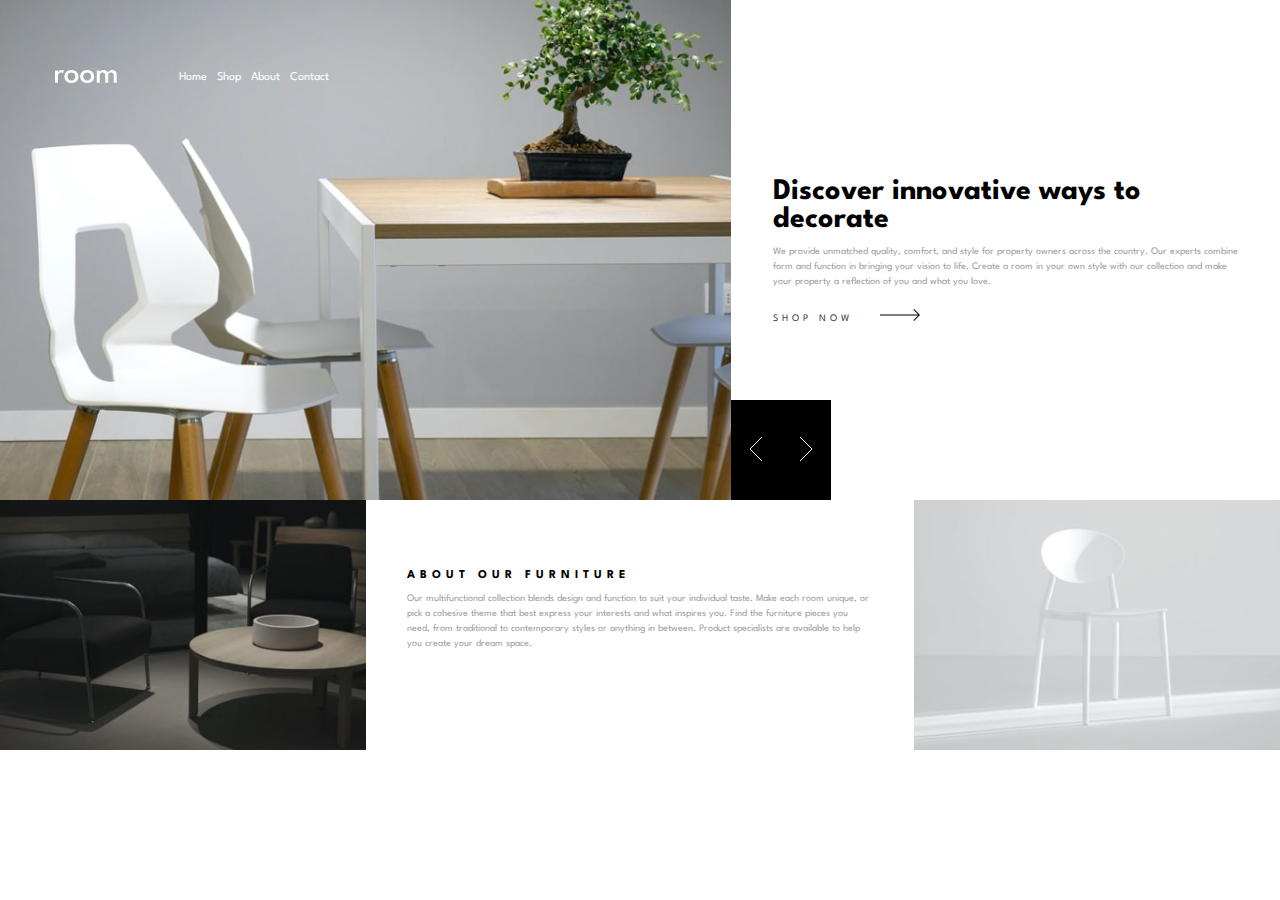
<file: index.html>
<!DOCTYPE html>
<html lang="en">
  <head>
    <meta charset="UTF-8" />
    <meta name="viewport" content="width=device-width, initial-scale=1.0" />
    <link rel="icon" href="./images/logo.png" />
    <link rel="stylesheet" type="text/css" href="./styles/index.css" />

    <title>r o o m</title>

  </head>
  <body>
    <main class="main">
      <section class="main__hero">
        <nav class="main__nav container">
          <img
            src="./images/icon-hamburger.svg"
            class="main__hamburger"
            alt="icon-hamburger"
          />
          <img src="./images/logo.svg" class="main__logo" alt="room__logo" />
          <ul class="main__links">
            <li class="main__item">
              <a href="" class="main__item"> Home </a>
            </li>
            <li class="main__item">
              <a href="" class="main__item"> Shop </a>
            </li>
            <li class="main__item">
              <a href="" class="main__item"> About </a>
            </li>
            <li class="main__item">
              <a href="" class="main__item"> Contact </a>
            </li>
          </ul>
        </nav>
      </section>
      <section class="main__buy container">
        <div class="main__content">
          <h2 class="main__title">Discover innovative ways to decorate</h2>
          <p class="main__paragraph">
            We provide unmatched quality, comfort, and style for property owners
            across the country. Our experts combine form and function in
            bringing your vision to life. Create a room in your own style with
            our collection and make your property a reflection of you and what
            you love.
          </p>
          <a href="" class="main__cta">
            Shop now <img src="./images/icon-arrow.svg " class="main__arrow" />
          </a>
        </div>
      </section>
      <div class="main__bg"></div>
      <section class="main__about container">
        <h3 class="main__title--2">ABOUT OUR FURNITURE</h3>
        <p class="main__paragraph--about">
          Our multifunctional collection blends design and function to suit your
          individual taste. Make each room unique, or pick a cohesive theme that
          best express your interests and what inspires you. Find the furniture
          pieces you need, from traditional to contemporary styles or anything
          in between. Product specialists are available to help you create your
          dream space.
        </p>
      </section>
      <div class="main__bg--second"></div>
      <div class="main__controls">
        <a href="pg3.html">
          <img
            src="./images/icon-angle-left.svg"
            class="main__control"
            alt="arrow pointing left"
          />
        </a>
        <a href="pg2.html">
          <img
            src="./images/icon-angle-right.svg"
            class="main__control"
            alt="arrow pointing right"
          />
        </a>
      </div>
    </main>

    <!-- <div class="attribution">
      Challenge by
      <a href="https://www.frontendmentor.io?ref=challenge" target="_blank"
        >Frontend Mentor</a
      >. Coded by
      <a href="https://portfolio-paulacelman.vercel.app/" target="_blank"
        >Paula Celman</a
      >.
    </div> -->
  </body>
</html>

<!-- We are available all across the globe With stores all over the world, it's
  easy for you to find furniture for your home or place of business. Locally,
  we’re in most major cities throughout the country. Find the branch nearest
  you using our store locator. Any questions? Don't hesitate to contact us
  today. Shop now Manufactured with the best materials Our modern furniture
  store provide a high level of quality. Our company has invested in advanced
  technology to ensure that every product is made as perfect and as consistent
  as possible. With three decades of experience in this industry, we
  understand what customers want for their home and office. Shop now About our
  furniture -->
</file>
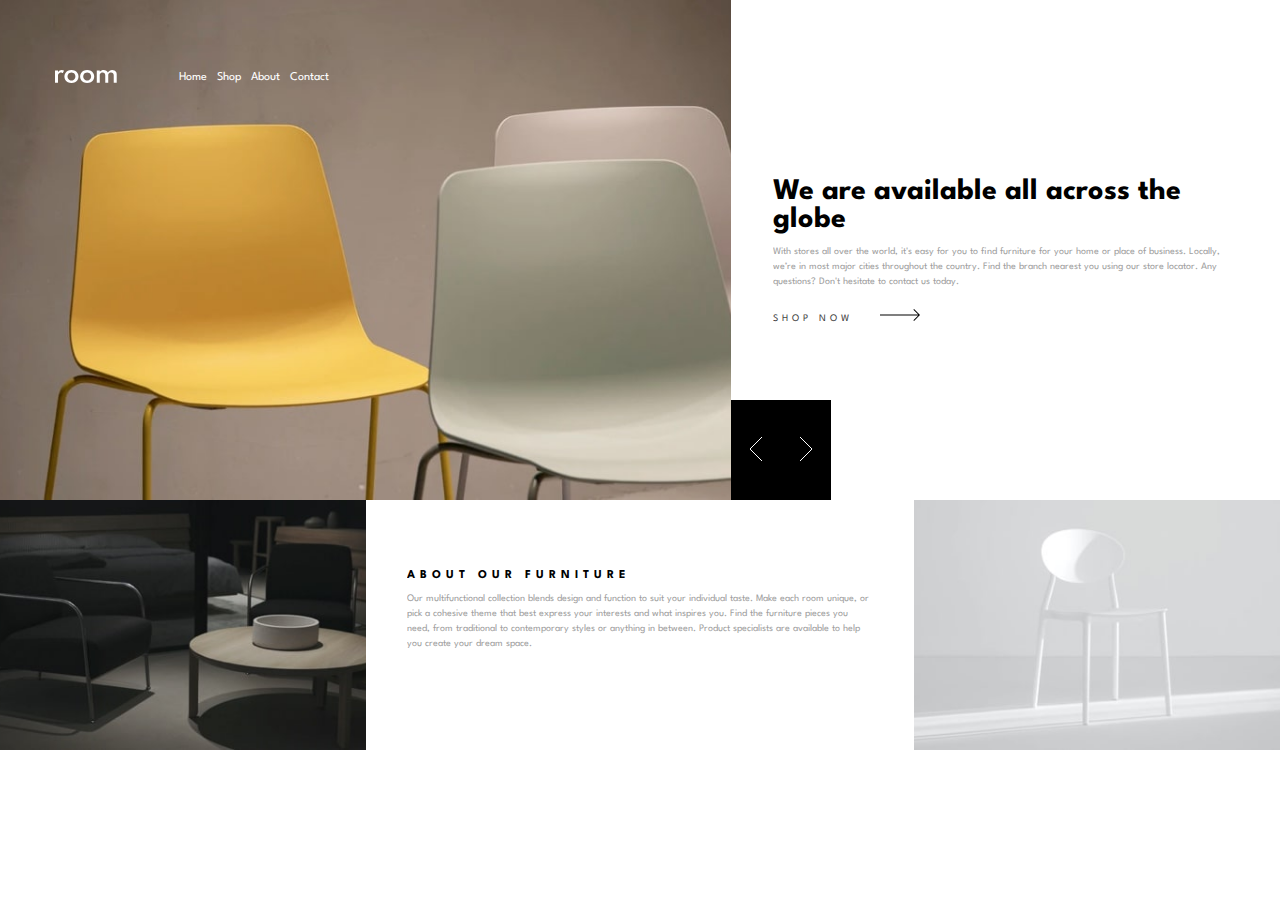
<file: pg2.html>
<!DOCTYPE html>
<html lang="en">
  <head>
    <meta charset="UTF-8" />
    <meta name="viewport" content="width=device-width, initial-scale=1.0" />
    <link rel="icon" href="./images/logo.png" />
    <link rel="stylesheet" type="text/css" href="./styles/pg2.css" />

    <title>r o o m</title>

  </head>
  <body>
    <main class="main">
      <section class="main__hero">
        <nav class="main__nav container">
          <img
            src="./images/icon-hamburger.svg"
            class="main__hamburger"
            alt="icon-hamburger"
          />
          <img src="./images/logo.svg" class="main__logo" alt="room__logo" />
          <ul class="main__links">
            <li class="main__item">
              <a href="" class="main__item"> Home </a>
            </li>
            <li class="main__item">
              <a href="" class="main__item"> Shop </a>
            </li>
            <li class="main__item">
              <a href="" class="main__item"> About </a>
            </li>
            <li class="main__item">
              <a href="" class="main__item"> Contact </a>
            </li>
          </ul>
        </nav>
      </section>
      <section class="main__buy container">
        <div class="main__content">
          <h2 class="main__title">We are available all across the globe</h2>
          <p class="main__paragraph">
            With stores all over the world, it's
  easy for you to find furniture for your home or place of business. Locally,
  we’re in most major cities throughout the country. Find the branch nearest
  you using our store locator. Any questions? Don't hesitate to contact us
  today.
          </p>
          <a href="" class="main__cta">
            Shop now <img src="./images/icon-arrow.svg " class="main__arrow" />
          </a>
        </div>
      </section>
      <div class="main__bg"></div>
      <section class="main__about container">
        <h3 class="main__title--2">ABOUT OUR FURNITURE</h3>
        <p class="main__paragraph--about">
          Our multifunctional collection blends design and function to suit your
          individual taste. Make each room unique, or pick a cohesive theme that
          best express your interests and what inspires you. Find the furniture
          pieces you need, from traditional to contemporary styles or anything
          in between. Product specialists are available to help you create your
          dream space.
        </p>
      </section>
      <div class="main__bg--second"></div>
      <div class="main__controls">
        <a href="index.html">
          <img
            src="./images/icon-angle-left.svg"
            class="main__control"
            alt="arrow pointing left"
          />
        </a>
        <a href="pg3.html">
          <img
            src="./images/icon-angle-right.svg"
            class="main__control"
            alt="arrow pointing right"
          />
        </a>
      </div>
    </main>

    <!-- <div class="attribution">
      Challenge by
      <a href="https://www.frontendmentor.io?ref=challenge" target="_blank"
        >Frontend Mentor</a
      >. Coded by
      <a href="https://portfolio-paulacelman.vercel.app/" target="_blank"
        >Paula Celman</a
      >.
    </div> -->
  </body>
</html>

<!--   Shop now Manufactured with the best materials Our modern furniture
  store provide a high level of quality. Our company has invested in advanced
  technology to ensure that every product is made as perfect and as consistent
  as possible. With three decades of experience in this industry, we
  understand what customers want for their home and office. Shop now About our
  furniture -->
</file>
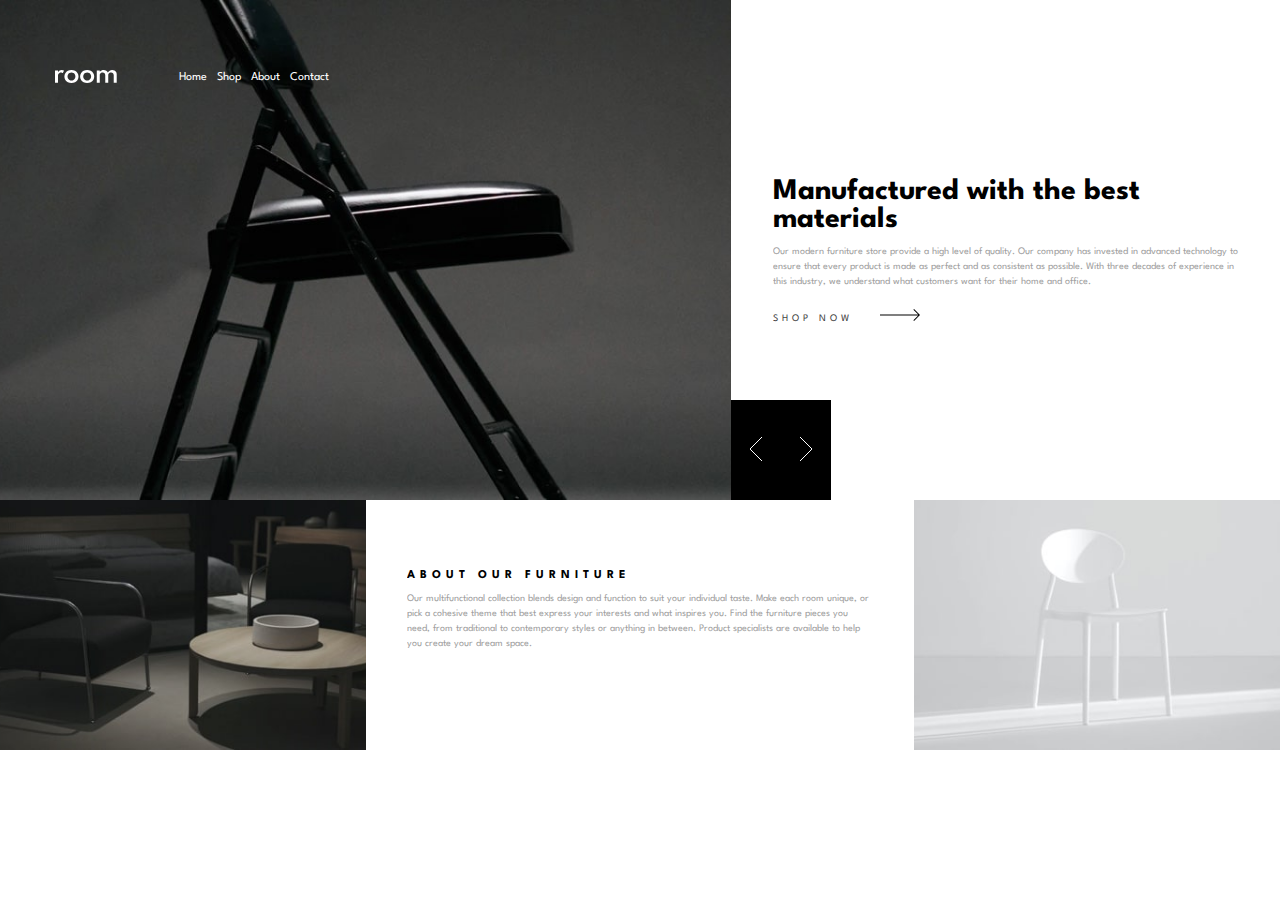
<file: pg3.html>
<!DOCTYPE html>
<html lang="en">
  <head>
    <meta charset="UTF-8" />
    <meta name="viewport" content="width=device-width, initial-scale=1.0" />
    <link rel="icon" href="./images/logo.png" />
    <link rel="stylesheet" type="text/css" href="./styles/pg3.css" />

    <title>r o o m</title>
  </head>
  <body>
    <main class="main">
      <section class="main__hero">
        <nav class="main__nav container">
          <img
            src="./images/icon-hamburger.svg"
            class="main__hamburger"
            alt="icon-hamburger"
          />
          <img src="./images/logo.svg" class="main__logo" alt="room__logo" />
          <ul class="main__links">
            <li class="main__item">
              <a href="" class="main__item"> Home </a>
            </li>
            <li class="main__item">
              <a href="" class="main__item"> Shop </a>
            </li>
            <li class="main__item">
              <a href="" class="main__item"> About </a>
            </li>
            <li class="main__item">
              <a href="" class="main__item"> Contact </a>
            </li>
          </ul>
        </nav>
      </section>
      <section class="main__buy container">
        <div class="main__content">
          <h2 class="main__title">Manufactured with the best materials</h2>
          <p class="main__paragraph">
            Our modern furniture store provide a high level of quality. Our
            company has invested in advanced technology to ensure that every
            product is made as perfect and as consistent as possible. With three
            decades of experience in this industry, we understand what customers
            want for their home and office.
          </p>
          <a href="" class="main__cta">
            Shop now <img src="./images/icon-arrow.svg " class="main__arrow" />
          </a>
        </div>
      </section>
      <div class="main__bg"></div>
      <section class="main__about container">
        <h3 class="main__title--2">ABOUT OUR FURNITURE</h3>
        <p class="main__paragraph--about">
          Our multifunctional collection blends design and function to suit your
          individual taste. Make each room unique, or pick a cohesive theme that
          best express your interests and what inspires you. Find the furniture
          pieces you need, from traditional to contemporary styles or anything
          in between. Product specialists are available to help you create your
          dream space.
        </p>
      </section>
      <div class="main__bg--second"></div>
      <div class="main__controls">
        <a href="pg2.html">
          <img
            src="./images/icon-angle-left.svg"
            class="main__control"
            alt="arrow pointing left"
          />
        </a>
        <a href="index.html">
          <img
            src="./images/icon-angle-right.svg"
            class="main__control"
            alt="arrow pointing right"
          />
        </a>
      </div>
    </main>

    <!-- <div class="attribution">
      Challenge by
      <a href="https://www.frontendmentor.io?ref=challenge" target="_blank"
        >Frontend Mentor</a
      >. Coded by
      <a href="https://portfolio-paulacelman.vercel.app/" target="_blank"
        >Paula Celman</a
      >.
    </div> -->
  </body>
</html>

<!--   Shop now 
      Shop now About our
  furniture -->
</file>
<file: styles/index.css>
@import url("https://fonts.googleapis.com/css2?family=League+Spartan:wght@500;600;700&display=swap");
:root {
  --dark-gray: hsl(0, 0%, 63%);
  --black: hsl(0, 0%, 0%);
  --white: hsl(0, 0%, 100%);
  --very-dark-gray: hsl(0, 0%, 27%);
}

* {
  box-sizing: border-box;
  margin: 0;
  padding: 0;
}

body {
  font-family: "League Spartan", sans-serif;
}

html {
  font-size: 62.5%;
}

ul {
  font-size: 1.2rem;
}

h2 {
  font-size: 3rem;
}

.main {
  display: grid;
  max-width: 1400px;
  margin: 0 auto;
  grid-template-columns: 1fr;
  grid-template-rows: repeat(5, max-content);
  grid-template-areas:
    "main"
    "cta"
    "image1"
    "about"
    "image2";
}

.container {
  width: 90%;
  margin: 0 auto;
  overflow: hidden;
  padding: 60px 0;
}

.main__hero {
  grid-area: main;
  background-image: url("../images/desktop-image-hero-1.jpg");
  min-height: 500px;
  background-size: cover;
  background-position: center;
}

.main__nav {
  display: flex;
}

.main__links {
  display: none;
}

.main__logo {
  margin: 0 auto;
}

.main__controls {
  grid-area: main;
  align-self: end;
  justify-self: end;
  background-color: var(--black);
  width: 100px;
  height: 100px;
  display: flex;
  justify-content: space-around;
  align-items: center;
}

.main__control {
  height: 40%;
}

.main__content {
  width: 100%;
  height: 100%;
  display: flex;
  align-items: flex-start;
  justify-content: center;
  flex-direction: column;
}

.main__buy {
  grid-area: cta;
}

.main__title {
  color: var(--black);
}

.main__title--2 {
  letter-spacing: 0.5rem;
  font-size: 1.2rem;
}

.main__paragraph {
  line-height: 1.5;
  margin: 1rem 0 2rem;
  color: var(--dark-gray);
}

.main__paragraph--about {
  margin: 1rem 0 0 0;
  line-height: 1.5;
  margin: 1rem 0 2rem;
  color: var(--dark-gray);
}

.main__cta {
  text-decoration: none;
  color: var(--very-dark-gray);
  text-transform: uppercase;
  letter-spacing: 4px;
}

.main__arrow {
  margin-left: 20px;
}

.main__bg {
  grid-area: image1;
  min-height: 250px;
  height: 100%;
  background-image: url("../images/image-about-dark.jpg");
  background-size: cover;
  background-position: center;
}

.main__about {
  grid-area: about;
}

.main__bg--second {
  grid-area: image2;
  background-image: url("../images/image-about-light.jpg");
  min-height: 250px;
  height: 100%;
  background-size: cover;
  background-position: center;
}

/* .attribution {
  margin: 2rem;
} */

@media (min-width: 768px) {
  .container {
    width: 85%;
    padding: 70px 0;
  }

  .main {
    grid-template-columns: repeat(7, 1fr);
    grid-template-areas:
      "main main main main cta cta cta"
      "main main main main cta cta cta"
      "main main main main cta cta cta"
      "image1 image1 about about about image2 image2"
      "image1 image1 about about about image2 image2";
  }

  .main__controls {
    grid-area: cta;
    justify-self: start;
  }

  .main__logo {
    margin: 0;
  }
  .main__hamburger {
    display: none;
  }

  .main__links {
    padding: 0;
    display: grid;
    grid-auto-flow: column;
    gap: 1rem;
    margin-left: 10%;
  }

  .main__links {
    list-style: none;
  }

  .main__item {
    color: white;
    text-decoration: none;
  }
  .main__nav {
    align-items: center;
  }
}
</file>
<file: styles/pg2.css>
@import url("https://fonts.googleapis.com/css2?family=League+Spartan:wght@500;600;700&display=swap");
:root {
  --dark-gray: hsl(0, 0%, 63%);
  --black: hsl(0, 0%, 0%);
  --white: hsl(0, 0%, 100%);
  --very-dark-gray: hsl(0, 0%, 27%);
}

* {
  box-sizing: border-box;
  margin: 0;
  padding: 0;
}

body {
  font-family: "League Spartan", sans-serif;
}

html {
  font-size: 62.5%;
}

ul {
  font-size: 1.2rem;
}

h2 {
  font-size: 3rem;
}

.main {
  display: grid;
  max-width: 1400px;
  margin: 0 auto;
  grid-template-columns: 1fr;
  grid-template-rows: repeat(5, max-content);
  grid-template-areas:
    "main"
    "cta"
    "image1"
    "about"
    "image2";
}

.container {
  width: 90%;
  margin: 0 auto;
  overflow: hidden;
  padding: 60px 0;
}

.main__hero {
  grid-area: main;
  background-image: url("../images/desktop-image-hero-2.jpg");
  min-height: 500px;
  background-size: cover;
  background-position: center;
}
  
.main__nav {
  display: flex;
}

.main__links {
  display: none;
}

.main__logo {
  margin: 0 auto;
}

.main__controls {
  grid-area: main;
  align-self: end;
  justify-self: end;
  background-color: var(--black);
  width: 100px;
  height: 100px;
  display: flex;
  justify-content: space-around;
  align-items: center;
}

.main__control {
  height: 40%;
}

.main__content {
  width: 100%;
  height: 100%;
  display: flex;
  align-items: flex-start;
  justify-content: center;
  flex-direction: column;
}

.main__buy {
  grid-area: cta;
}

.main__title {
  color: var(--black);
}

.main__title--2 {
  letter-spacing: 0.5rem;
  font-size: 1.2rem;
}

.main__paragraph {
  line-height: 1.5;
  margin: 1rem 0 2rem;
  color: var(--dark-gray);
}

.main__paragraph--about {
  margin: 1rem 0 0 0;
  line-height: 1.5;
  margin: 1rem 0 2rem;
  color: var(--dark-gray);
}

.main__cta {
  text-decoration: none;
  color: var(--very-dark-gray);
  text-transform: uppercase;
  letter-spacing: 4px;
}

.main__arrow {
  margin-left: 20px;
}

.main__bg {
  grid-area: image1;
  min-height: 250px;
  height: 100%;
  background-image: url("../images/image-about-dark.jpg");
  background-size: cover;
  background-position: center;
}

.main__about {
  grid-area: about;
}

.main__bg--second {
  grid-area: image2;
  background-image: url("../images/image-about-light.jpg");
  min-height: 250px;
  height: 100%;
  background-size: cover;
  background-position: center;
}

/* .attribution {
  margin: 2rem;
} */

@media (min-width: 768px) {
  .container {
    width: 85%;
    padding: 70px 0;
  }

  .main {
    grid-template-columns: repeat(7, 1fr);
    grid-template-areas:
      "main main main main cta cta cta"
      "main main main main cta cta cta"
      "main main main main cta cta cta"
      "image1 image1 about about about image2 image2"
      "image1 image1 about about about image2 image2";
  }

  .main__controls {
    grid-area: cta;
    justify-self: start;
  }

  .main__logo {
    margin: 0;
  }
  .main__hamburger {
    display: none;
  }

  .main__links {
    padding: 0;
    display: grid;
    grid-auto-flow: column;
    gap: 1rem;
    margin-left: 10%;
  }

  .main__links {
    list-style: none;
  }

  .main__item {
    color: white;
    text-decoration: none;
  }
  .main__nav {
    align-items: center;
  }
}
</file>
<file: styles/pg3.css>
@import url("https://fonts.googleapis.com/css2?family=League+Spartan:wght@500;600;700&display=swap");
 :root {
  --dark-gray: hsl(0, 0%, 63%);
  --black: hsl(0, 0%, 0%);
  --white: hsl(0, 0%, 100%);
  --very-dark-gray: hsl(0, 0%, 27%);
}

 * {
  box-sizing: border-box;
  margin: 0;
  padding: 0;
}

body {
  font-family: "League Spartan", sans-serif;
} 

html {
  font-size: 62.5%;
}

ul {
  font-size: 1.2rem;
}

h2 {
  font-size: 3rem;
}

.main {
  display: grid;
  max-width: 1400px;
  margin: 0 auto;
  grid-template-columns: 1fr;
  grid-template-rows: repeat(5, max-content);
  grid-template-areas:
    "main"
    "cta"
    "image1"
    "about"
    "image2";
}

.container {
  width: 90%;
  margin: 0 auto;
  overflow: hidden;
  padding: 60px 0;
}

.main__hero {
  grid-area: main;
  background-image: url("../images/desktop-image-hero-3.jpg");
  min-height: 500px;
  background-size: cover;
  background-position: center;
}

.main__nav {
  display: flex;
}

.main__links {
  display: none;
}

.main__logo {
  margin: 0 auto;
}

.main__controls {
  grid-area: main;
  align-self: end;
  justify-self: end;
  background-color: var(--black);
  width: 100px;
  height: 100px;
  display: flex;
  justify-content: space-around;
  align-items: center;
}

.main__control {
  height: 40%;
}

.main__content {
  width: 100%;
  height: 100%;
  display: flex;
  align-items: flex-start;
  justify-content: center;
  flex-direction: column;
}

.main__buy {
  grid-area: cta;
}

.main__title {
  color: var(--black);
}

.main__title--2 {
  letter-spacing: 0.5rem;
  font-size: 1.2rem;
}

.main__paragraph {
  line-height: 1.5;
  margin: 1rem 0 2rem;
  color: var(--dark-gray);
}

.main__paragraph--about {
  margin: 1rem 0 0 0;
  line-height: 1.5;
  margin: 1rem 0 2rem;
  color: var(--dark-gray);
}

.main__cta {
  text-decoration: none;
  color: var(--very-dark-gray);
  text-transform: uppercase;
  letter-spacing: 4px;
}

.main__arrow {
  margin-left: 20px;
}

.main__bg {
  grid-area: image1;
  min-height: 250px;
  height: 100%;
  background-image: url("../images/image-about-dark.jpg");
  background-size: cover;
  background-position: center;
}

.main__about {
  grid-area: about;
}

.main__bg--second {
  grid-area: image2;
  background-image: url("../images/image-about-light.jpg");
  min-height: 250px;
  height: 100%;
  background-size: cover;
  background-position: center;
}

/* .attribution {
  margin: 2rem;
} */

@media (min-width: 768px) {
  .container {
    width: 85%;
    padding: 70px 0;
  }

  .main {
    grid-template-columns: repeat(7, 1fr);
    grid-template-areas:
      "main main main main cta cta cta"
      "main main main main cta cta cta"
      "main main main main cta cta cta"
      "image1 image1 about about about image2 image2"
      "image1 image1 about about about image2 image2";
  }

  .main__controls {
    grid-area: cta;
    justify-self: start;
  }

  .main__logo {
    margin: 0;
  }
  
  .main__hamburger {
    display: none;
  }

  .main__links {
    padding: 0;
    display: grid;
    grid-auto-flow: column;
    gap: 1rem;
    margin-left: 10%;
  }

  .main__links {
    list-style: none;
  }

  .main__item {
    color: white;
    text-decoration: none;
  }
  .main__nav {
    align-items: center;
  }
}
</file>
